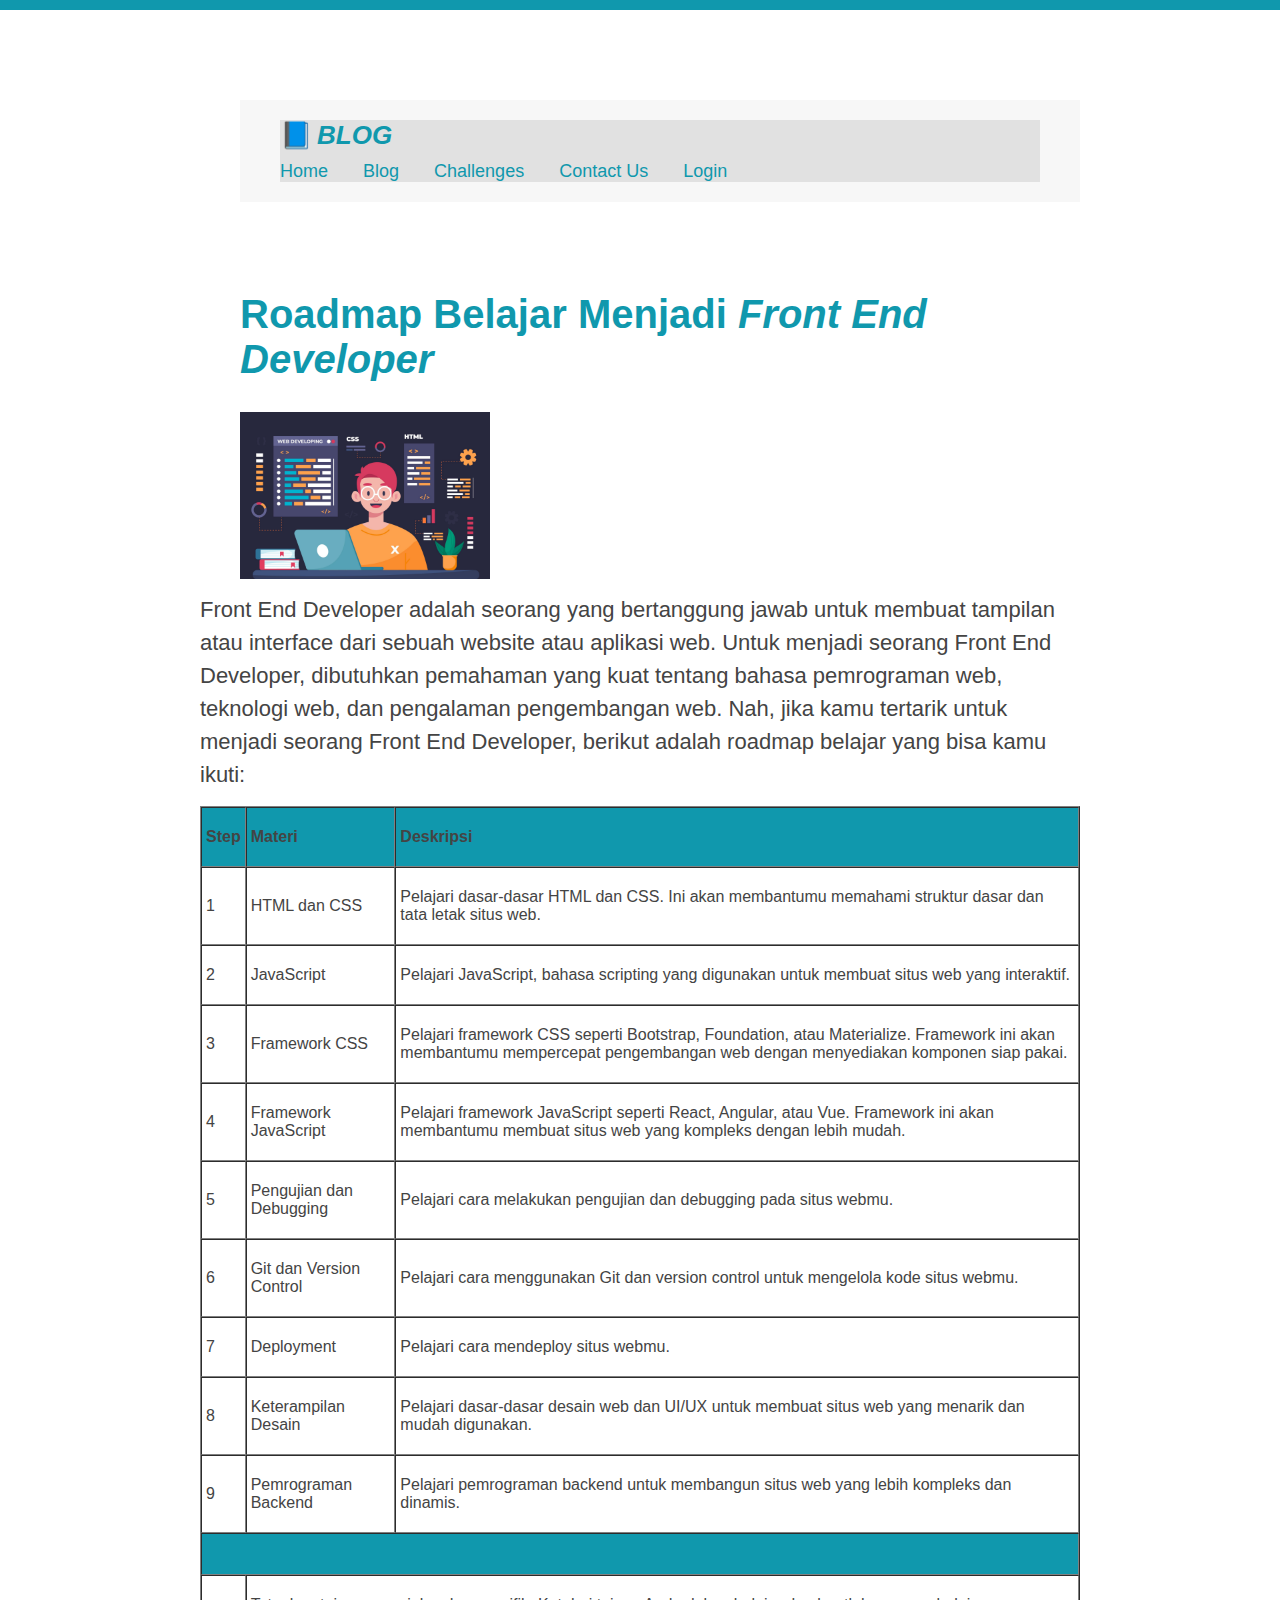
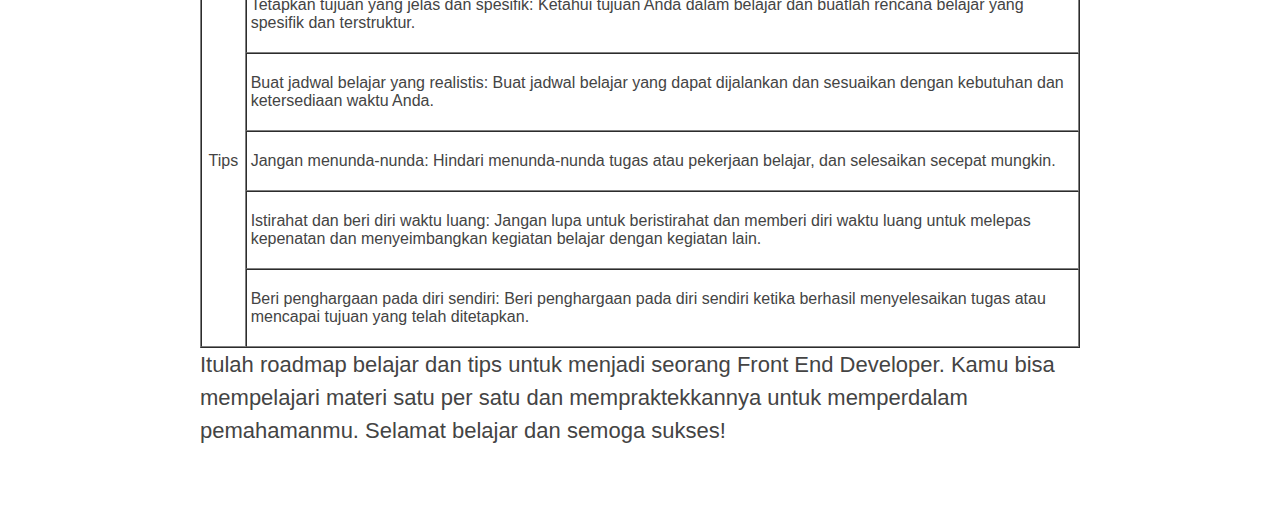
<file: blog.html>
<!DOCTYPE html>
<html lang="id">
  <head>
    <meta charset="UTF-8" />
    <title>Blog</title>
    <link rel="stylesheet" href="style.css" />
  </head>
  <body>
    <div class="all">
      <header class="main-header clearfix">
        <h1>📘Blog</h1>

        <nav>
          <a href="index.html">Home</a>
          <a href="blog.html">Blog</a>
          <a href="challenges.html">Challenges</a>
          <a href="contact.html">Contact Us</a>
          <a href="login.html">Login</a>
        </nav>
      </header>

      <article>
        <header>
          <div class="judul">
            <h2>Roadmap Belajar Menjadi <em>Front End Developer</em></h2>
          </div>
          <img
            src="assets/img/blog.jpg"
            alt="Front End Developer"
            width="250"
          />
        </header>

        <p>
          Front End Developer adalah seorang yang bertanggung jawab untuk
          membuat tampilan atau interface dari sebuah website atau aplikasi web.
          Untuk menjadi seorang Front End Developer, dibutuhkan pemahaman yang
          kuat tentang bahasa pemrograman web, teknologi web, dan pengalaman
          pengembangan web. Nah, jika kamu tertarik untuk menjadi seorang Front
          End Developer, berikut adalah roadmap belajar yang bisa kamu ikuti:
        </p>

        <table border="1" cellspacing="0" cellpadding="5">
          <thead>
            <tr align="left">
              <th class="kasih-warna">Step</th>
              <th class="kasih-warna">Materi</th>
              <th class="kasih-warna">Deskripsi</th>
            </tr>
          </thead>
          <tbody>
            <tr>
              <td>1</td>
              <td>HTML dan CSS</td>
              <td class="isi-table">
                Pelajari dasar-dasar HTML dan CSS. Ini akan membantumu memahami
                struktur dasar dan tata letak situs web.
              </td>
            </tr>
            <tr>
              <td>2</td>
              <td>JavaScript</td>
              <td>
                Pelajari JavaScript, bahasa scripting yang digunakan untuk
                membuat situs web yang interaktif.
              </td>
            </tr>
            <tr>
              <td>3</td>
              <td>Framework CSS</td>
              <td>
                Pelajari framework CSS seperti Bootstrap, Foundation, atau
                Materialize. Framework ini akan membantumu mempercepat
                pengembangan web dengan menyediakan komponen siap pakai.
              </td>
            </tr>
            <tr>
              <td>4</td>
              <td>Framework JavaScript</td>
              <td>
                Pelajari framework JavaScript seperti React, Angular, atau Vue.
                Framework ini akan membantumu membuat situs web yang kompleks
                dengan lebih mudah.
              </td>
            </tr>
            <tr>
              <td>5</td>
              <td>Pengujian dan Debugging</td>
              <td>
                Pelajari cara melakukan pengujian dan debugging pada situs
                webmu.
              </td>
            </tr>
            <tr>
              <td>6</td>
              <td>Git dan Version Control</td>
              <td>
                Pelajari cara menggunakan Git dan version control untuk
                mengelola kode situs webmu.
              </td>
            </tr>
            <tr>
              <td>7</td>
              <td>Deployment</td>
              <td>Pelajari cara mendeploy situs webmu.</td>
            </tr>
            <tr>
              <td>8</td>
              <td>Keterampilan Desain</td>
              <td>
                Pelajari dasar-dasar desain web dan UI/UX untuk membuat situs
                web yang menarik dan mudah digunakan.
              </td>
            </tr>
            <tr>
              <td>9</td>
              <td>Pemrograman Backend</td>
              <td>
                Pelajari pemrograman backend untuk membangun situs web yang
                lebih kompleks dan dinamis.
              </td>
            </tr>
            <tr class="colspan">
              <td colspan="3"></td>
            </tr>
            <tr align="center">
              <td rowspan="6">Tips</td>
            </tr>
            <tr>
              <td colspan="2">
                Tetapkan tujuan yang jelas dan spesifik: Ketahui tujuan Anda
                dalam belajar dan buatlah rencana belajar yang spesifik dan
                terstruktur.
              </td>
            </tr>
            <tr>
              <td colspan="2">
                Buat jadwal belajar yang realistis: Buat jadwal belajar yang
                dapat dijalankan dan sesuaikan dengan kebutuhan dan ketersediaan
                waktu Anda.
              </td>
            </tr>
            <tr>
              <td colspan="2">
                Jangan menunda-nunda: Hindari menunda-nunda tugas atau pekerjaan
                belajar, dan selesaikan secepat mungkin.
              </td>
            </tr>
            <tr>
              <td colspan="2">
                Istirahat dan beri diri waktu luang: Jangan lupa untuk
                beristirahat dan memberi diri waktu luang untuk melepas
                kepenatan dan menyeimbangkan kegiatan belajar dengan kegiatan
                lain.
              </td>
            </tr>
            <tr>
              <td colspan="2">
                Beri penghargaan pada diri sendiri: Beri penghargaan pada diri
                sendiri ketika berhasil menyelesaikan tugas atau mencapai tujuan
                yang telah ditetapkan.
              </td>
            </tr>
          </tbody>
        </table>

        <p>
          Itulah roadmap belajar dan tips untuk menjadi seorang Front End
          Developer. Kamu bisa mempelajari materi satu per satu dan
          mempraktekkannya untuk memperdalam pemahamanmu. Selamat belajar dan
          semoga sukses!
        </p>
      </article>
    </div>
  </body>
</html>
</file>
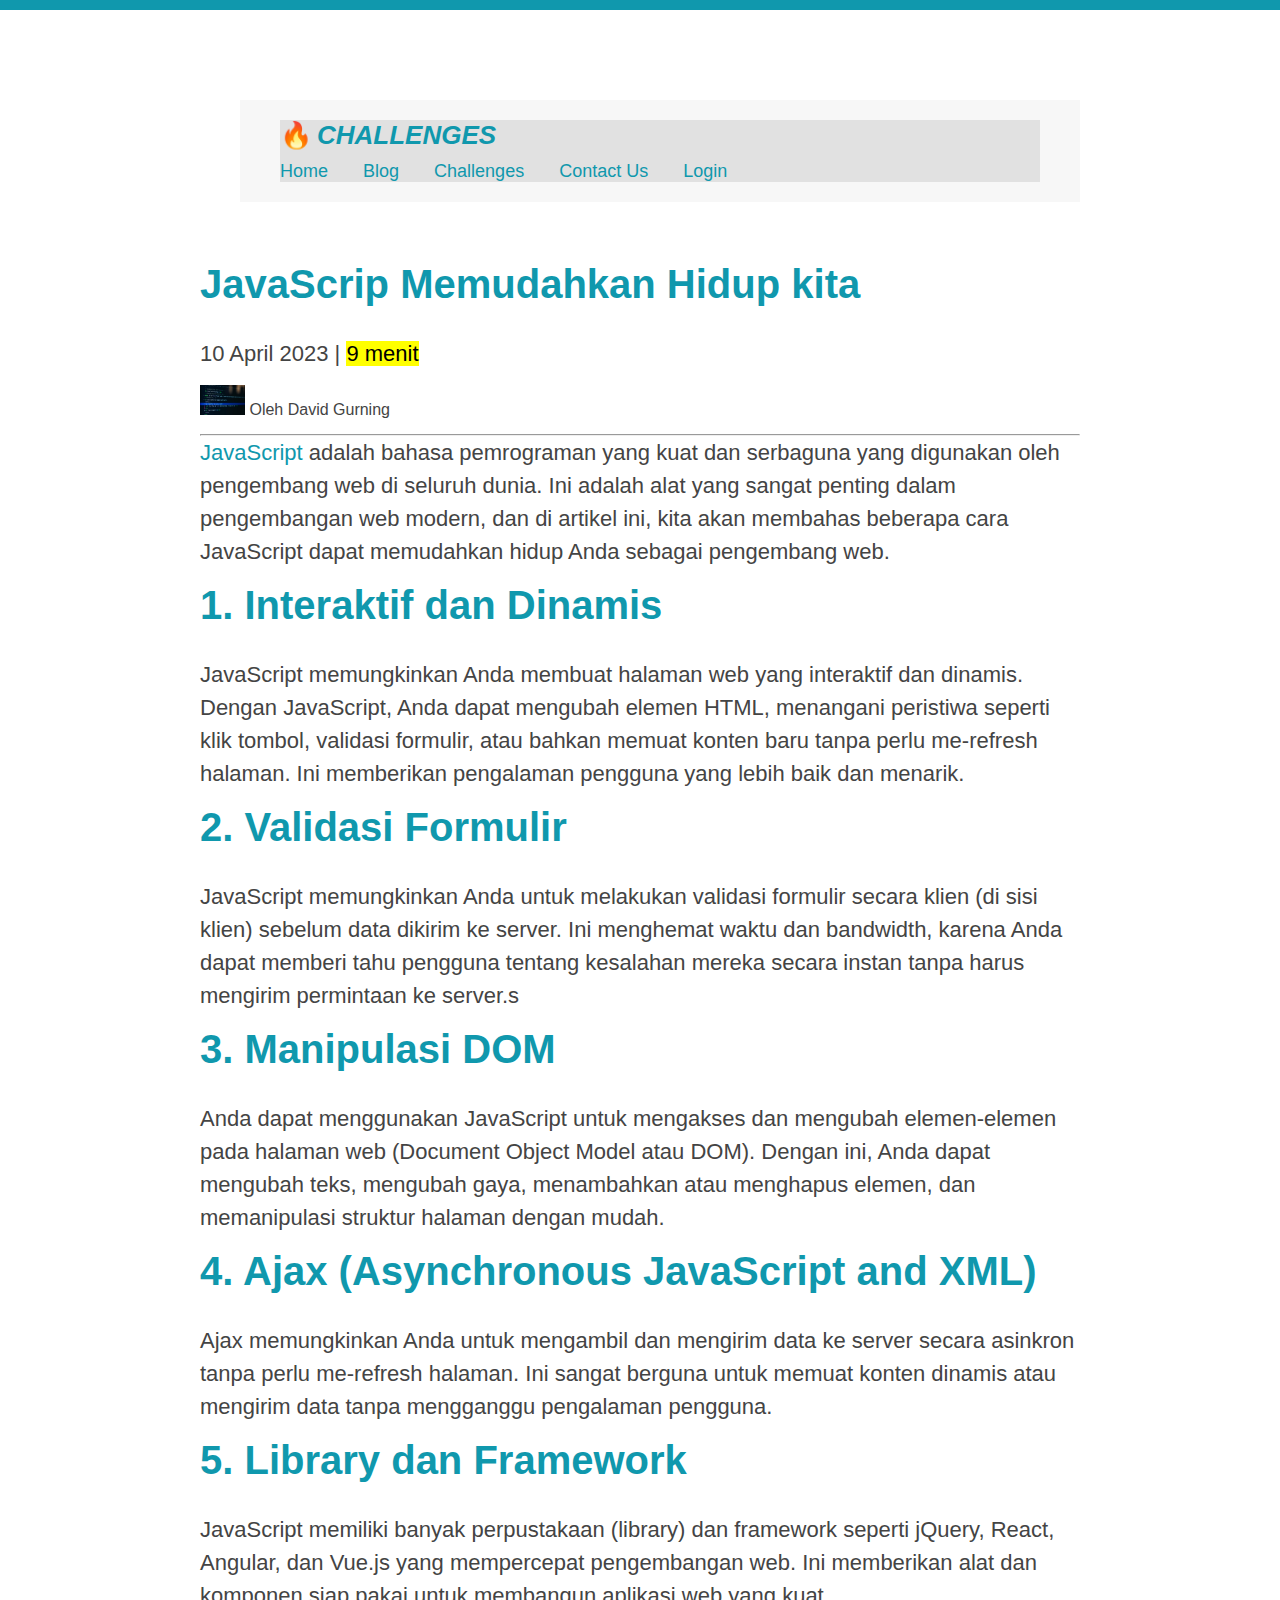
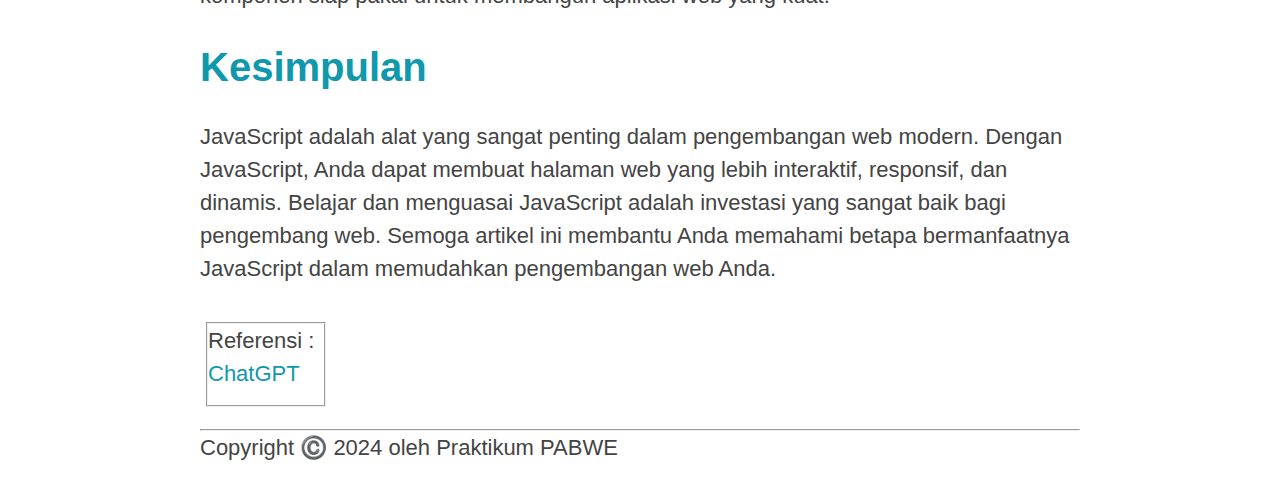
<file: challenges.html>
<!DOCTYPE html>
<html lang="en">
  <head>
    <meta charset="UTF-8" />
    <meta name="viewport" content="width=device-width, initial-scale=1.0" />
    <link rel="stylesheet" href="style.css">
    <title>Latihan ke-2</title>
  </head>
  <body>
<div class="all">
    <div class="hedaer">
          <header class="main-header clearfix">
            <h1>🔥Challenges</h1>
    
            <nav>
              <a href="index.html">Home</a>
              <a href="blog.html">Blog</a>
              <a href="challenges.html">Challenges</a>
              <a href="contact.html">Contact Us</a>
              <a href="login.html">Login</a>
            </nav>
          </header>
         

    <div class="header">
        <h2>JavaScrip Memudahkan Hidup kita</h2>
        <p>10 April 2023 | <mark>9 menit</mark></p>
        <img
            src="assets/img/post-img.jpg"
            alt="ini merupakan foto sir abdul"
            width="45px"
            height="30px"
            <p> Oleh David Gurning</p>
    </div>

    <hr>

    <div class="isi">
        <p>
            <a href="#">JavaScript</a> adalah bahasa pemrograman 
            yang kuat dan serbaguna yang digunakan oleh pengembang web di seluruh dunia. 
            Ini adalah alat yang sangat penting dalam pengembangan web modern, dan di artikel ini,
             kita akan membahas beberapa cara JavaScript dapat memudahkan hidup Anda sebagai pengembang 
             web.
        </p>

        <h2>1. Interaktif dan Dinamis</h2>
        <p>
            JavaScript memungkinkan Anda membuat halaman 
            web yang interaktif dan dinamis. Dengan JavaScript, 
            Anda dapat mengubah elemen HTML, menangani peristiwa seperti klik tombol, 
            validasi formulir, atau bahkan memuat konten baru tanpa perlu me-refresh halaman.
             Ini memberikan pengalaman pengguna yang lebih baik dan menarik.
        </p>
        <h2>2. Validasi Formulir</h2>
        <p>
            JavaScript memungkinkan Anda untuk melakukan validasi formulir secara klien (di sisi klien) sebelum data dikirim ke server. Ini menghemat waktu dan bandwidth, karena Anda dapat memberi tahu pengguna tentang kesalahan mereka secara instan tanpa harus mengirim permintaan ke server.s
        </p>
        <h2>3. Manipulasi DOM</h2>
        <p>
            Anda dapat menggunakan JavaScript untuk mengakses dan mengubah elemen-elemen pada halaman web (Document Object Model atau DOM). Dengan ini, Anda dapat mengubah teks, mengubah gaya, menambahkan atau menghapus elemen, dan memanipulasi struktur halaman dengan mudah.
        </p>
        <h2>4. Ajax (Asynchronous JavaScript and XML)</h2>
        <p>
            Ajax memungkinkan Anda untuk mengambil dan mengirim data ke server secara asinkron tanpa perlu me-refresh halaman. Ini sangat berguna untuk memuat konten dinamis atau mengirim data tanpa mengganggu pengalaman pengguna.
        </p>
        <h2>5. Library dan Framework</h2>
        <p>
            JavaScript memiliki banyak perpustakaan (library) dan framework seperti jQuery, React, Angular, dan Vue.js yang mempercepat pengembangan web. Ini memberikan alat dan komponen siap pakai untuk membangun aplikasi web yang kuat.</p>
            <br>
        <h2>Kesimpulan</h2>
        <p>
            JavaScript adalah alat yang sangat penting dalam pengembangan web modern. Dengan JavaScript, Anda dapat membuat halaman web yang lebih interaktif, responsif, dan dinamis. Belajar dan menguasai JavaScript adalah investasi yang sangat baik bagi pengembang web. Semoga artikel ini membantu Anda memahami betapa bermanfaatnya JavaScript dalam memudahkan pengembangan web Anda.
        </p>

        <table width="15%" height="8px">
            <tr>
                <td>
                    <fieldset><p class="plast">Referensi : <a href="https://chat.openai.com/">ChatGPT</a></p></fieldset>
                </td>
            </tr>
        </table>
    </div>

    <hr>
    <p>Copyright ©️ 2024 oleh Praktikum PABWE</p>
</div>
  </body>
</html>
</file>
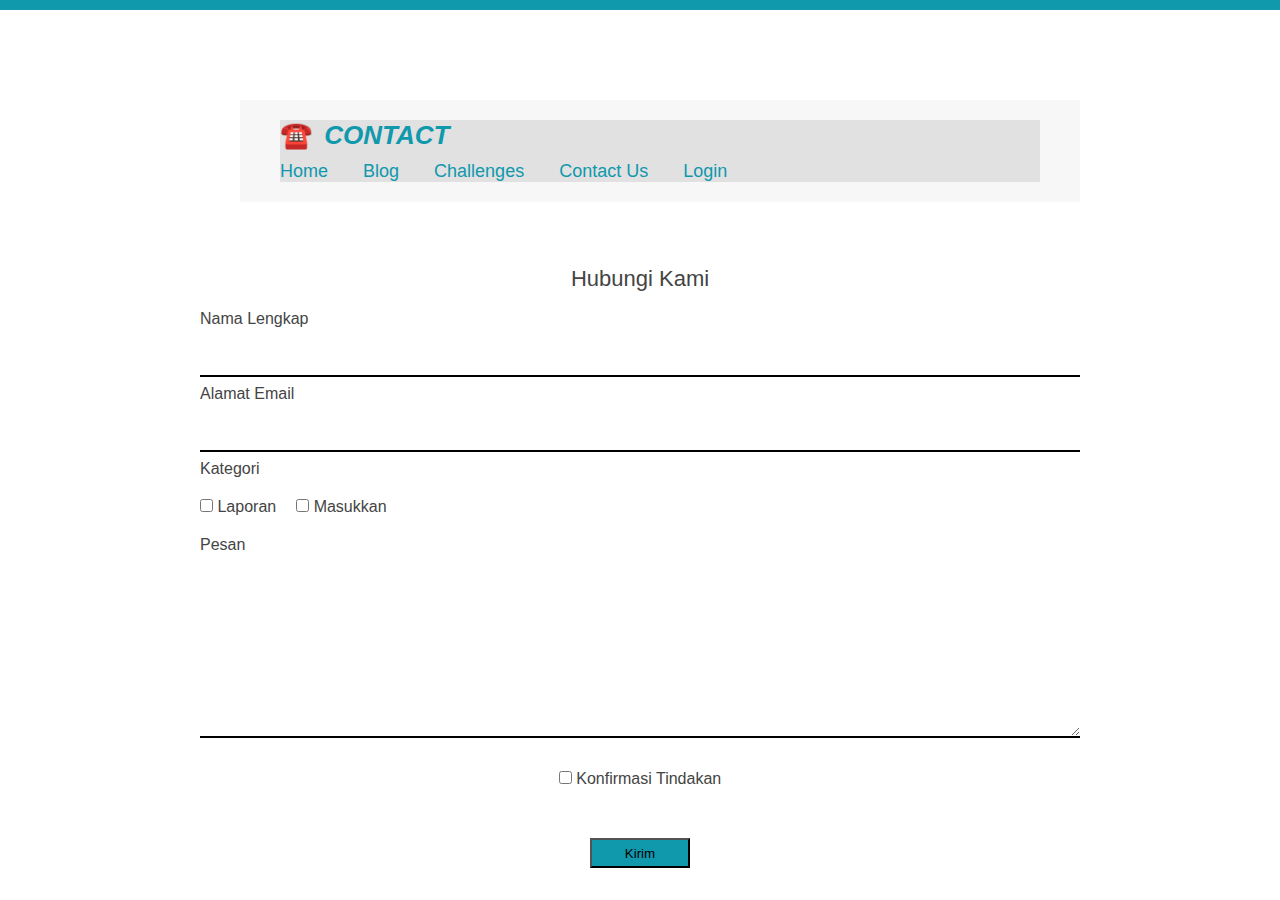
<file: contact.html>
<!DOCTYPE html>
<html lang="id">
  <head>
    <meta charset="UTF-8" />
    <title>Praktikum PABWE</title>
    <link rel="stylesheet" href="style.css" />
  </head>
  <body>
    <div class="all">
      <header class="main-header clearfix">
        <h1>☎️ Contact</h1>

        <nav>
          <a href="index.html">Home</a>
          <a href="blog.html">Blog</a>
          <a href="challenges.html">Challenges</a>
          <a href="contact.html">Contact Us</a>
          <a href="login.html">Login</a>
        </nav>
      </header>

      <div class="all-data">
        <form>
          <div class="hubungi-kami">
            <p>Hubungi Kami</p>
          </div>
          <label for="fname">Nama Lengkap</label>
          <input type="text" id="fname" name="fname" />
          <label for="lname">Alamat Email</label>
          <input type="text" id="lname" name="lname" />
          <label for="Kategori">Kategori</label> <br />
          <div class="data-kategori">
            <div class="laporan">
              <input type="checkbox" id="laporan" />
              <label for="Laporan">Laporan</label>
            </div>
            <div class="Masukkan">
              <input type="checkbox" id="Masukkan" />
              <label for="Masukkan">Masukkan</label>
            </div>
          </div>
          <label for="pesan">Pesan</label>
          <div class="pesan">
            <textarea name="ta" id="ta" cols="30" rows="10"></textarea>
          </div>
          <div class="Konfirmasi-tindakan">
            <input type="checkbox" id="konfirmasi" />
            <label for="Masukkan">Konfirmasi Tindakan</label>
          </div>

          <div class="kirim">
            <button>Kirim</button>
          </div>
        </form>
      </div>
    </div>
  </body>
</html>
</file>
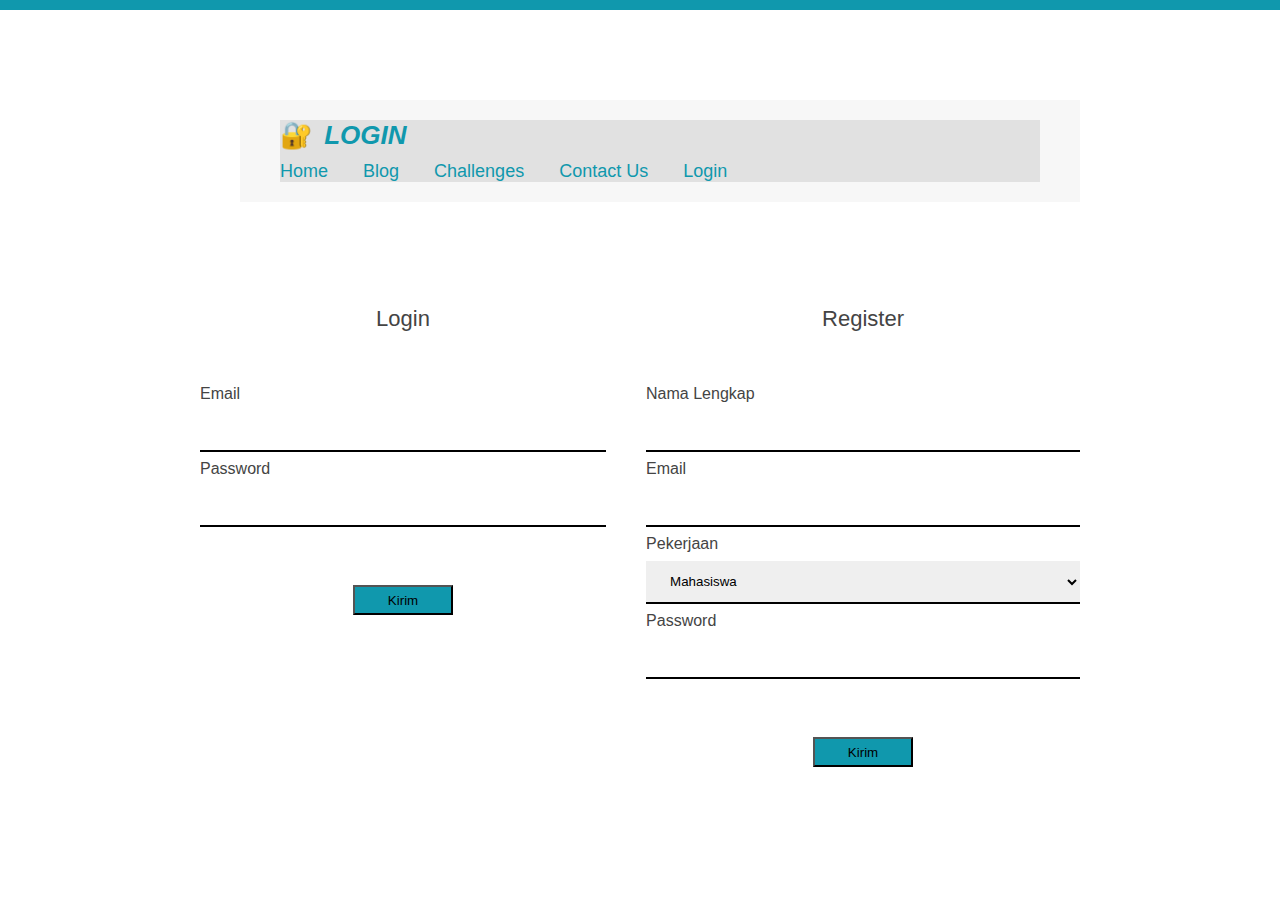
<file: login.html>
<!DOCTYPE html>
<html lang="id">
  <head>
    <meta charset="UTF-8" />
    <title>Praktikum PABWE</title>
    <link rel="stylesheet" href="style.css" />
  </head>
  <body>
    <div class="all">
      <header class="main-header clearfix">
        <h1>🔐 Login</h1>

        <nav>
          <a href="index.html">Home</a>
          <a href="blog.html">Blog</a>
          <a href="challenges.html">Challenges</a>
          <a href="contact.html">Contact Us</a>
          <a href="login.html">Login</a>
        </nav>
      </header>

      <form>
        <div class="all-data-login">
          <div class="login">
            <p>Login</p>

            <label for="email">Email</label>
            <input type="text" id="email" name="email" />
            <label for="password">Password</label>
            <input type="text" id="email" name="email" />
            <div class="kirim">
              <button>Kirim</button>
            </div>
          </div>

          <div class="register">
            <p>Register</p>
            <label for="email">Nama Lengkap</label>
            <input type="text" id="email" name="email" />
            <label for="password">Email</label>
            <input type="text" id="email" name="email" />
            <div class="data-pekerjaan">
              <label for="data">Pekerjaan</label>
              <select name="opsi" id="id">
                <option value="mahasiswa">Mahasiswa</option>
                <option value="wiraswasta">Wiraswasta</option>
              </select>
            </div>
            <label for="password">Password</label>
            <input type="text" id="email" name="email" />
            <div class="kirim">
              <button>Kirim</button>
            </div>
          </div>
        </div>
      </form>
    </div>
  </body>
</html>
</file>
<file: style.css>
:root {
  --main-color: #1098ad;
}

* {
  margin: 0;
  padding: 0;
  box-sizing: border-box;
}

body {
  color: #444444;
  font-family: sans-serif;
  border-top: 10px solid #1098ad;
  position: relative;
}

.container {
  width: 1200px;
  margin: 0 auto;
}

.main-header {
  background-color: #f7f7f7;
  padding: 20px 40px;
  margin-bottom: 60px;
}

nav {
  font-size: 18px;
}

article {
  margin-bottom: 60px;
}

.post-header {
  margin-bottom: 40px;
}

aside {
  background-color: #f7f7f7;
  border-top: 5px solid #1098ad;
  border-bottom: 5px solid #1098ad;
  padding: 50px 0;
  margin: 0 auto;
  margin-bottom: 50px;
  width: 500px;
}

h1,
h2,
h3 {
  color: #1098ad;
}

h1 {
  font-size: 26px;
  text-transform: uppercase;
  font-style: italic;
}

h2 {
  font-size: 40px;
  margin-bottom: 30px;
}

h3 {
  font-size: 30px;
  margin-bottom: 20px;
  margin-top: 40px;
}

h4 {
  font-size: 20px;
  text-transform: uppercase;
  text-align: center;
  margin-bottom: 20px;
}

p {
  font-size: 22px;
  line-height: 1.5;
  margin-bottom: 15px;
}

ul,
ol {
  margin-left: 50px;
  margin-bottom: 20px;
}

li {
  font-size: 20px;
  margin-bottom: 10px;
}

li:last-child {
  margin-bottom: 0px;
}

#author {
  font-style: italic;
  font-size: 18px;
}

#copyright {
  font-size: 16px;
}

.related-author {
  font-size: 18px;
  font-weight: bold;
}

.related {
  list-style: none;
}

.main-header {
  background-color: #f7f7f7;
}

aside {
  background-color: #f7f7f7;
  border-top: 5px solid #1098ad;
  border-bottom: 5px solid #1098ad;
}

li:first-child {
  font-weight: bold;
}

li:last-child {
  font-style: italic;
}

/* Styling links */
a:link {
  color: #1098ad;
  text-decoration: none;
}

a:visited {
  color: #1098ad;
}

a:hover {
  color: orangered;
  font-weight: bold;
  text-decoration: underline dotted orangered;
}

a:active {
  background-color: gainsboro;
  font-style: italic;
}

.post-img {
  width: 100%;
  height: auto;
}

nav a:link {
  margin: 10px 30px 0 0;
  display: inline-block;
}

nav a:link:last-child {
  margin-right: 0;
}

.btn-absolute {
  font-size: 22px;
  padding: 20px;
  cursor: pointer;
  position: absolute;
  bottom: 70px;
  right: 0px;
}

.position-relative {
  position: relative;
}

h1::first-letter {
  font-style: normal;
  margin-right: 5px;
}

.top {
  position: relative;
}

.top::after {
  content: "TOP";
  background-color: #ffe70e;
  font-size: 16px;
  font-weight: bold;
  display: inline-block;
  padding: 5px 10px;
  position: absolute;
  top: 0px;
  right: 0px;
}

/* Ini merupakan bagian Blog */
.kasih-warna {
  background-color: var(--main-color);
}

td,
th {
  padding: 20px 4px;
}

.colspan {
  background-color: var(--main-color);
}

/* ini merupakan bagian contact */
.contact-all {
  margin: 0px 0px 50px 0px;
}

.contact-all .all-data h1 {
  font-style: normal;
}

input[type="text"] {
  width: 100%;
  padding: 12px 20px;
  margin: 8px 0;
  box-sizing: border-box;
  border: none;
  border-bottom: 2px solid rgb(0, 0, 0);
}

.data-kategori {
  display: flex;
}

.data-kategori .laporan {
  margin: 20px 0px;
}

.data-kategori .Masukkan {
  margin: 20px 0px 20px 20px;
}

textarea[name="ta"] {
  width: 100%;
  padding: 12px 20px;
  margin: 8px 0;
  box-sizing: border-box;
  border: none;
  border-bottom: 2px solid rgb(0, 0, 0);
}

.Konfirmasi-tindakan {
  margin-top: 20px;
  text-align: center;
}

.hubungi-kami {
  margin-top: 60px;
  text-align: center;
}

.kirim {
  text-align: center;
  margin-top: 30px;
}

button {
  height: 30px;
  width: 100px;
  background-color: var(--main-color);
}

header .atas {
  margin-left: 40px;
}

header {
  margin: 90px 0px 10px 40px;
  /* box-shadow: #444444; */
}

/* ini untuk challenges */

.tantangan {
  margin: 20px 0px 0px 30px;
}

.header {
  margin-top: 50px;
}

.all {
  margin: 0px 200px;
}

.contact-all {
  margin: 0px 200px;
}

nav,
h1 {
  background-color: #e1e1e1;
}

.all-data-login {
  display: flex;
  margin-top: 100px;
}

select[name="opsi"] {
  width: 100%;
  padding: 12px 20px;
  margin: 8px 0;
  box-sizing: border-box;
  border: none;
  border-bottom: 2px solid rgb(0, 0, 0);
}

.register {
  margin-left: 20px;
}

.login {
  margin-right: 20px;
}

.register p {
  text-align: center;
  margin-bottom: 50px;
}

.login p {
  text-align: center;
  margin-bottom: 50px;
}

.kirim {
  text-align: center;
  margin-top: 50px;
}

header h1 {
  /* background-color: none; */
}
</file>
